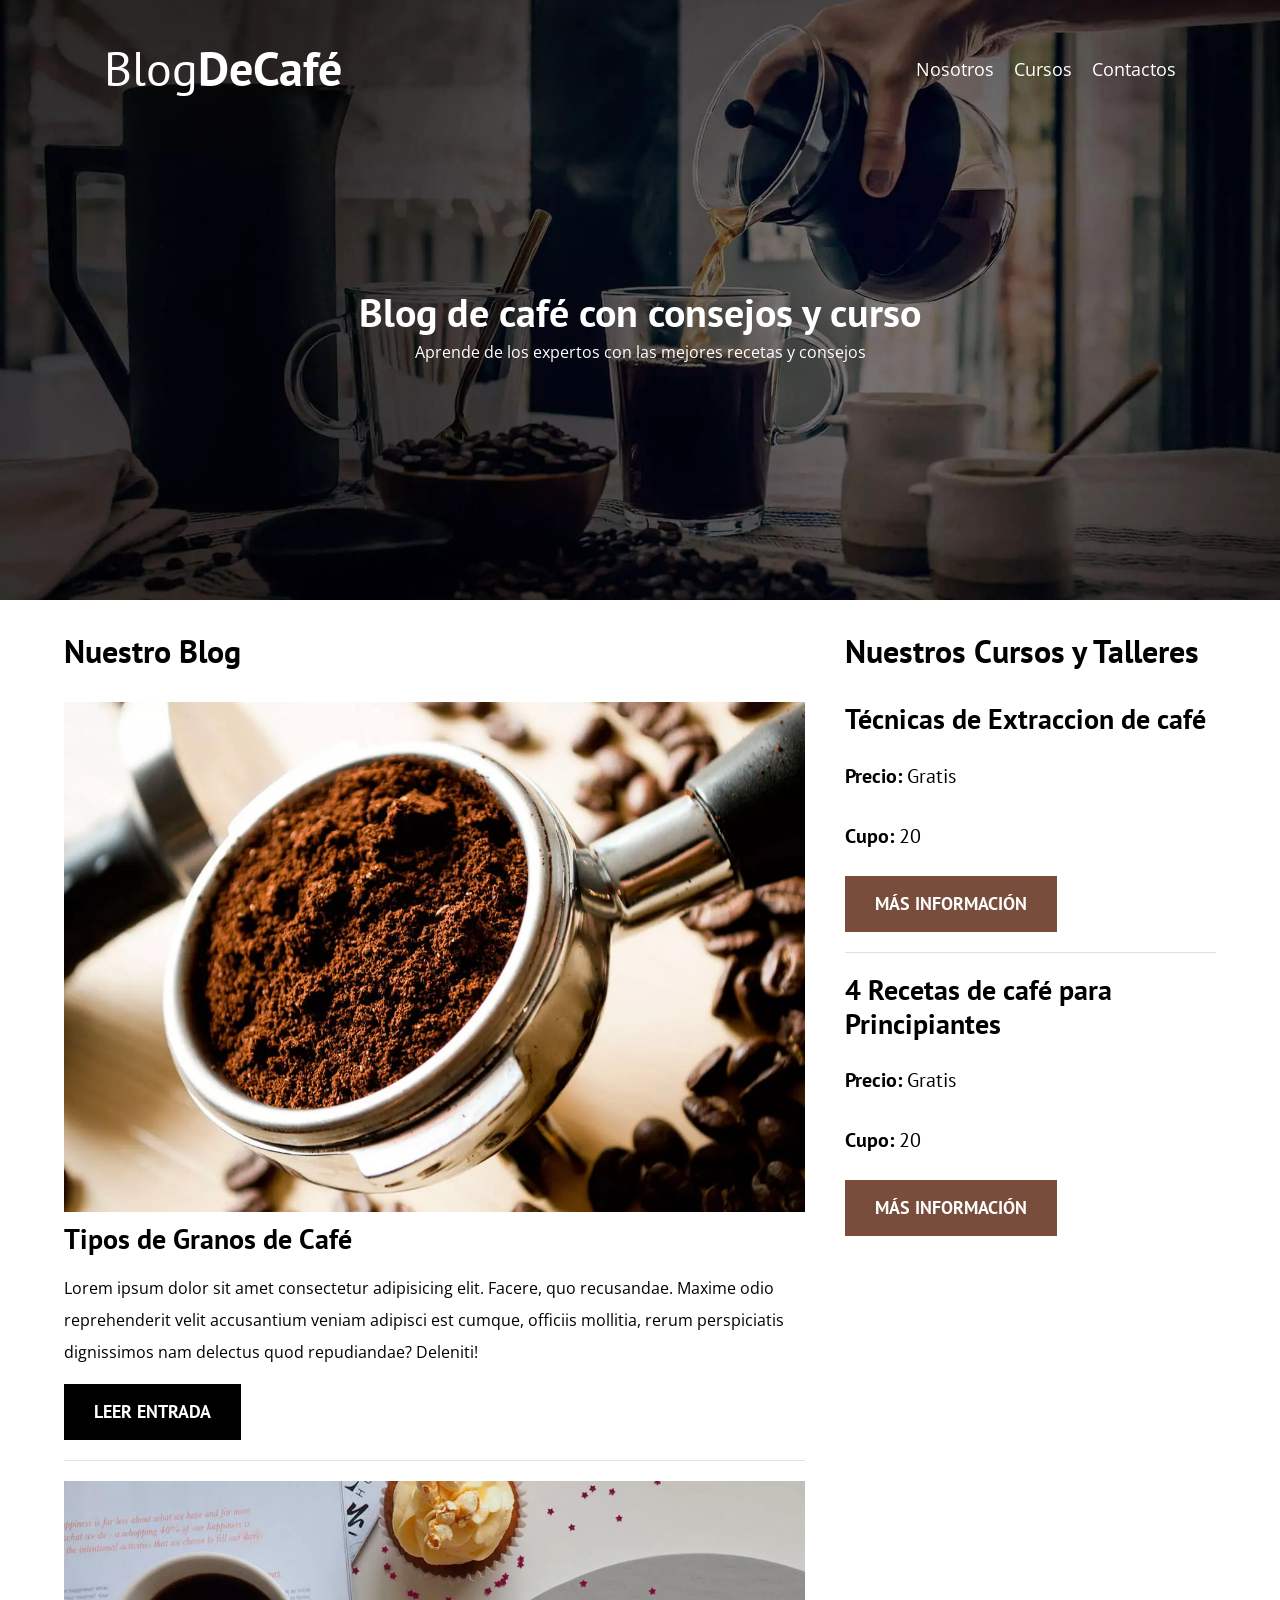
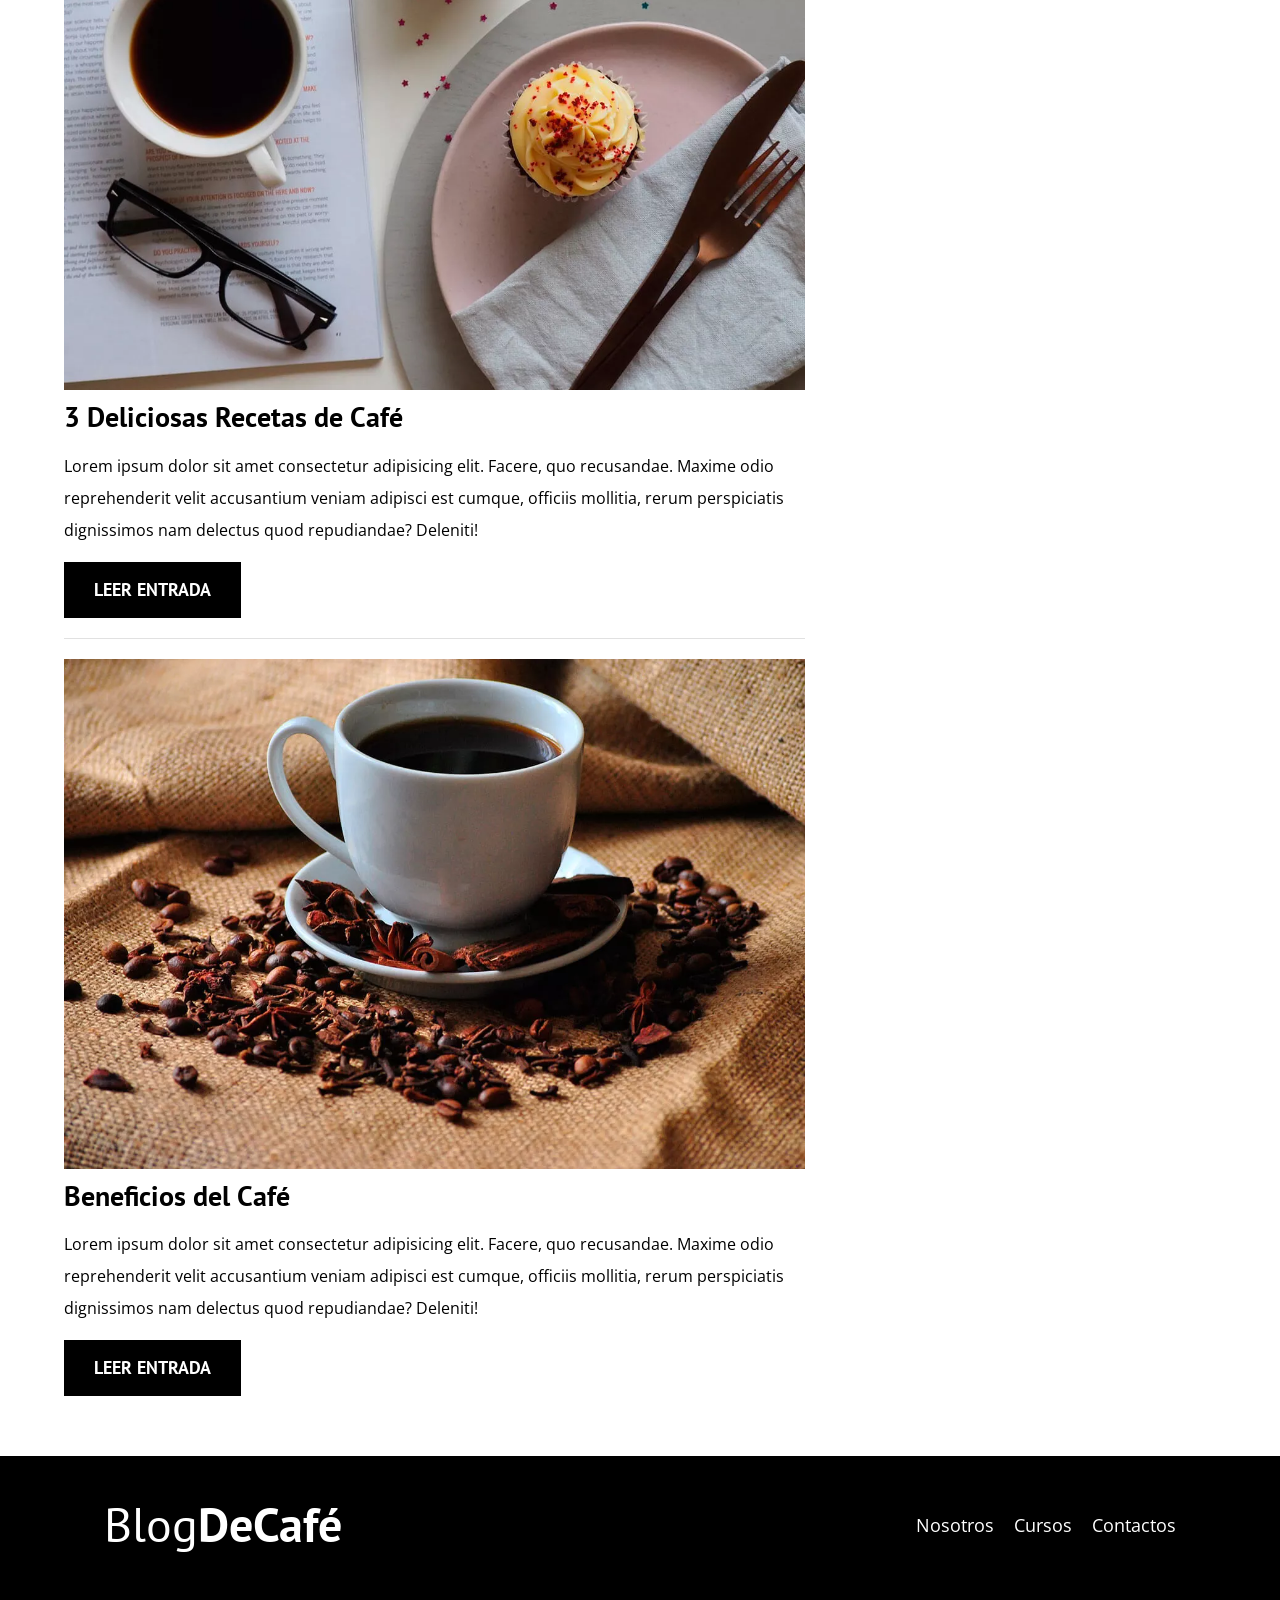
<file: index.html>
<!DOCTYPE html>
<html lang="en">
<head>
    <meta charset="UTF-8">
    <meta name="viewport" content="width=device-width, initial-scale=1.0">
    <title>BlogdeCafe</title>
    <meta name="decription" content="pagina web de blog de cafe">
    
    <!--prefetch-->
    <link rel="prefetch" href="nosotros.html" as="document">

    <!--Preload-->
    <link rel="preload" href="css/normalize.css" as="styles">
    <link rel="stylesheet" href="css/normalize.css">
    <link rel="preconnect" href="https://fonts.googleapis.com">
    <link rel="preconnect" href="https://fonts.gstatic.com" crossorigin>
    <link href="https://fonts.googleapis.com/css2?family=Open+Sans&family=PT+Sans:wght@400;700&display=swap" rel="stylesheet">
    <link rel="preload" href="https://fonts.googleapis.com/css2?family=Open+Sans&family=PT+Sans:wght@400;700&display=swap" crossorigin="crossorigin" as="font">
    <link rel="preload" href="css/style.css" as="style">
    <link rel="stylesheet" href="css/style.css">
</head>
<body>

    <header class="header">
        <div class="contenedor">
            <div class="barra">
                <a class="logo" href="index.html">
                    <h1 class="logo__nombre no-margin centrar-texto">Blog<span class="logo__bold">DeCafé</span></h1>
                </a>

                <nav class="navegacion">
                    <a href="nosotros.html" class="navegacion__enlace">Nosotros</a>
                    <a href="cursos.html" class="navegacion__enlace">Cursos</a>
                    <a href="contactos.html" class="navegacion__enlace">Contactos</a>
                </nav>
            </div>
        </div>

        <div class="header__texto">
            <h2 class="no-margin">Blog de café con consejos y curso</h2>
            <p class="no-margin">Aprende de los expertos con las mejores recetas y consejos</p>
        </div>
    </header>

    <div class="contenedor contenido-principal">
        <main class="blog">
            <h3>Nuestro Blog</h3>

            <article class="entrada">
                <div class="entrada__imagen">
                    <picture>
                        <source loading="lazy" srcset="img/blog1.webp" type="image/webp">
                        <img loading="lazy" src="img/blog1.jpg" alt="imagen blog">
                    </picture>
                </div>

                <div class="entrada__contenido">
                    <h4 class="no-margin">Tipos de Granos de Café</h4>
                    <p>Lorem ipsum dolor sit amet consectetur adipisicing elit. Facere, quo recusandae. Maxime odio reprehenderit velit accusantium veniam adipisci est cumque, officiis mollitia, rerum perspiciatis dignissimos nam delectus quod repudiandae? Deleniti!</p>
                    <a href="entrada.html" class="boton boton--primario">Leer Entrada</a>
                </div>
            </article>

            <article class="entrada">
                <div class="entrada__imagen">
                    <picture>
                        <source loading="lazy" srcset="img/blog2.webp" type="image/webp">
                        <img loading="lazy" src="img/blog2.jpg" alt="imagen blog">
                    </picture>
                </div>

                <div class="entrada__contenido">
                    <h4 class="no-margin">3 Deliciosas Recetas de Café</h4>
                    <p>Lorem ipsum dolor sit amet consectetur adipisicing elit. Facere, quo recusandae. Maxime odio reprehenderit velit accusantium veniam adipisci est cumque, officiis mollitia, rerum perspiciatis dignissimos nam delectus quod repudiandae? Deleniti!</p>
                    <a href="entrada.html" class="boton boton--primario">Leer Entrada</a>
                </div>
            </article>

            <article class="entrada">
                <div class="entrada__imagen">
                    <picture>
                        <source loading="lazy" srcset="img/blog3.webp" type="image/webp">
                        <img loading="lazy" src="img/blog3.jpg" alt="imagen blog">
                    </picture>
                </div>

                <div class="entrada__contenido">
                    <h4 class="no-margin">Beneficios del Café</h4>
                    <p>Lorem ipsum dolor sit amet consectetur adipisicing elit. Facere, quo recusandae. Maxime odio reprehenderit velit accusantium veniam adipisci est cumque, officiis mollitia, rerum perspiciatis dignissimos nam delectus quod repudiandae? Deleniti!</p>
                    <a href="entrada.html" class="boton boton--primario">Leer Entrada</a>
                </div>
            </article>
        </main>
        <aside class="sidebar">
            <h3>Nuestros Cursos y Talleres</h3>

            <ul class="cursos no-padding">
                <li class="widget-curso">
                    <h4 class="no-margin">Técnicas de Extraccion de café</h4>
                    <p class="widget-curso__label">Precio:<span class="widget-curso__info"> Gratis</span></p>
                    <p class="widget-curso__label">Cupo:<span class="widget-curso__info"> 20</span></p>
                    <a href="entrada.html" class="boton boton--secundario">Más Información</a>
                </li>

                <li class="widget-curso">
                    <h4 class="no-margin">4 Recetas de café para Principiantes</h4>
                    <p class="widget-curso__label">Precio:<span class="widget-curso__info"> Gratis</span></p>
                    <p class="widget-curso__label">Cupo:<span class="widget-curso__info"> 20</span></p>
                    <a href="entrada.html" class="boton boton--secundario">Más Información</a>
                </li>
            </ul>
        </aside>
    </div>

    <footer class="footer">
        <div class="contenedor">
            <div class="barra">
                <a class="logo" href="index.html">
                    <h1 class="logo__nombre no-margin centrar-texto">Blog<span class="logo__bold">DeCafé</span></h1>
                </a>

                <nav class="navegacion">
                    <a href="nosotros.html" class="navegacion__enlace">Nosotros</a>
                    <a href="cursos.html" class="navegacion__enlace">Cursos</a>
                    <a href="contactos.html" class="navegacion__enlace">Contactos</a>
                </nav>
            </div>
        </div>
    </footer>
    
    <script src="js/modenizr.js" ></script>
</body>
</html>
</file>
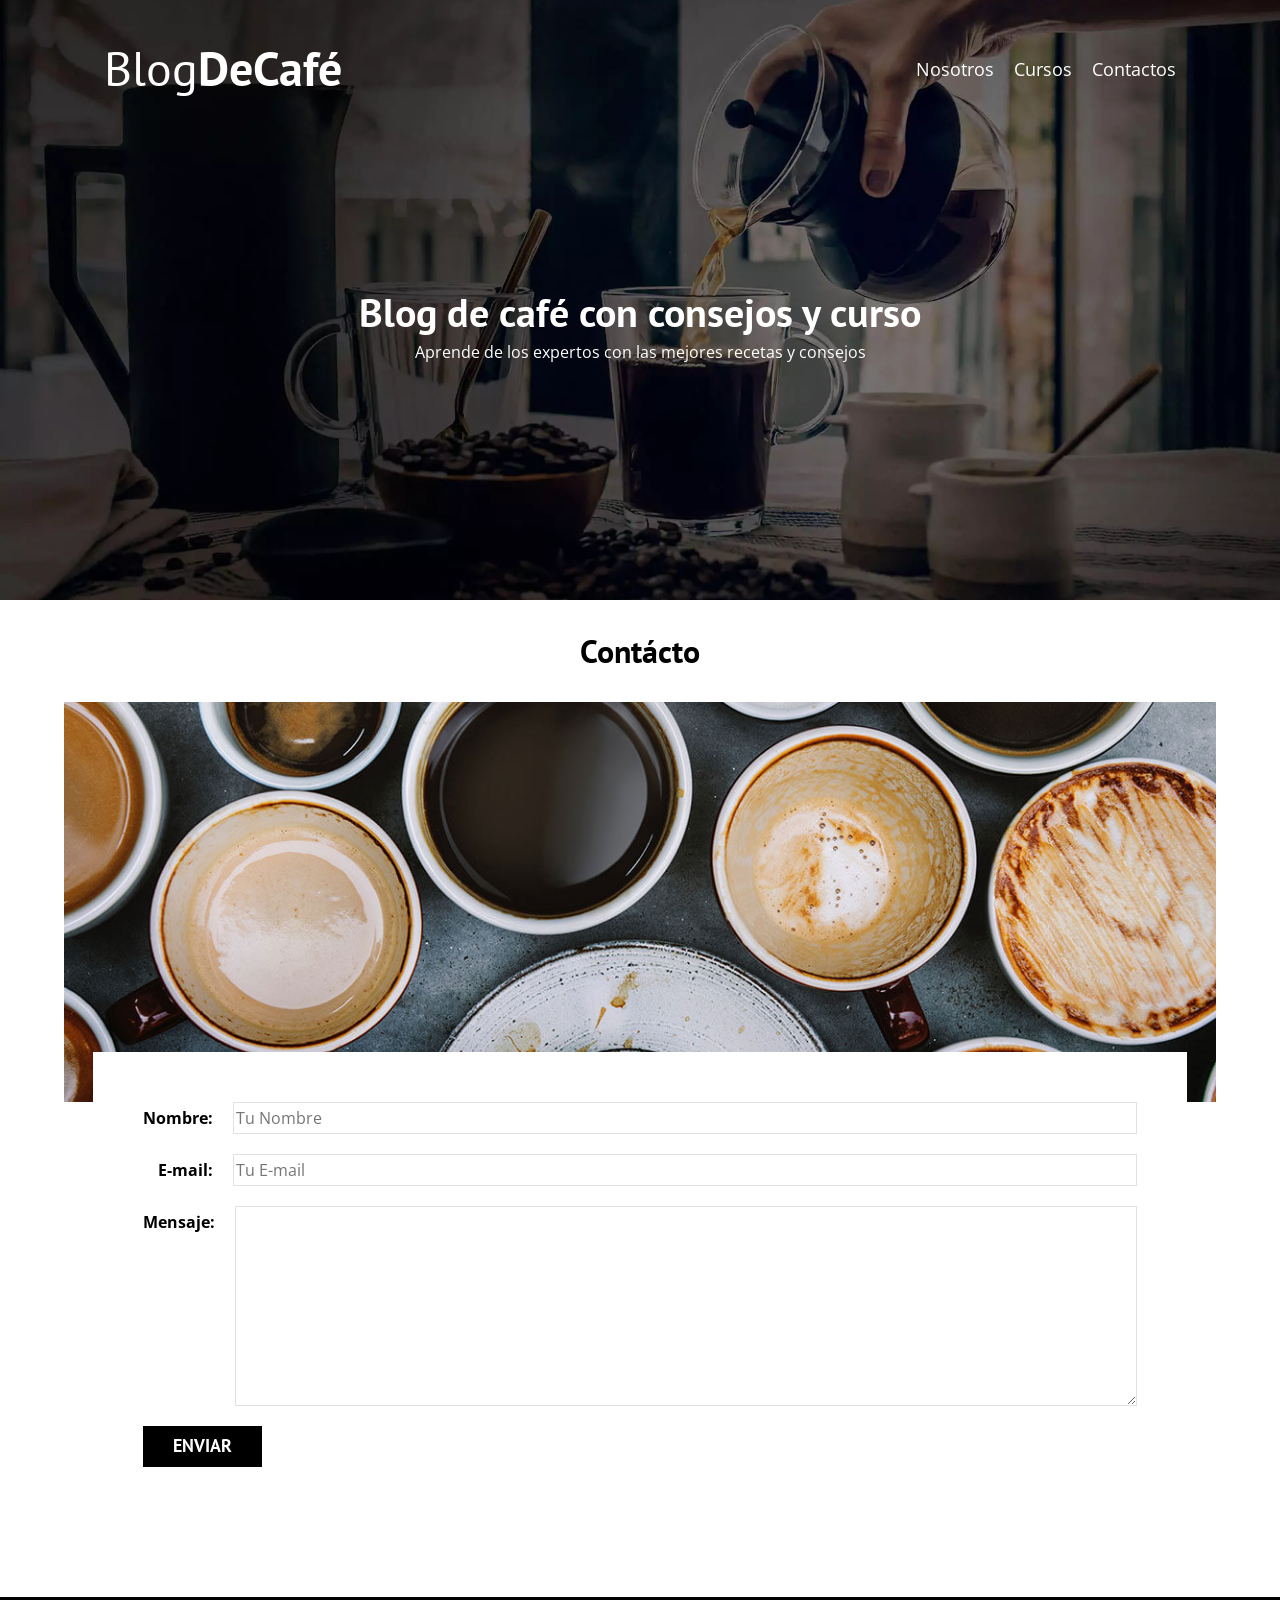
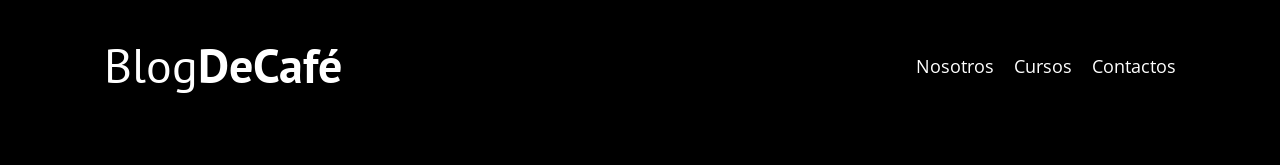
<file: contactos.html>
<!DOCTYPE html>
<html lang="en">
<head>
    <meta charset="UTF-8">
    <meta name="viewport" content="width=device-width, initial-scale=1.0">
    <title>Contacto</title>
    <link rel="preload" href="css/normalize.css" as="styles">
    <link rel="stylesheet" href="css/normalize.css">
    <link rel="preconnect" href="https://fonts.googleapis.com">
    <link rel="preconnect" href="https://fonts.gstatic.com" crossorigin>
    <link href="https://fonts.googleapis.com/css2?family=Open+Sans&family=PT+Sans:wght@400;700&display=swap" rel="stylesheet">
    <link rel="preload" href="css/style.css" as="style">
    <link rel="stylesheet" href="css/style.css">
</head>
<body>

    <header class="header">
        <div class="contenedor">
            <div class="barra">
                <a class="logo" href="index.html">
                    <h1 class="logo__nombre no-margin centrar-texto">Blog<span class="logo__bold">DeCafé</span></h1>
                </a>

                <nav class="navegacion">
                    <a href="nosotros.html" class="navegacion__enlace">Nosotros</a>
                    <a href="cursos.html" class="navegacion__enlace">Cursos</a>
                    <a href="contactos.html" class="navegacion__enlace">Contactos</a>
                </nav>
            </div>
        </div>

        <div class="header__texto">
            <h2 class="no-margin">Blog de café con consejos y curso</h2>
            <p class="no-margin">Aprende de los expertos con las mejores recetas y consejos</p>
        </div>
    </header>

    <main class="contenedor">
        <h3 class="centrar-texto">Contácto</h3>

        <div class="contacto-bg"></div>

        <form class="formulario">
            <div class="campo">
                <label class="campo__label" for="nombre">Nombre:</label>
                <input 
                    class="campo__field"
                    type="text" 
                    placeholder="Tu Nombre" 
                    id="nombre"
                >
            </div>
            <div class="campo">
                <label class="campo__label" for="email">E-mail:</label>
                <input
                    class="campo__field" 
                    type="email" 
                    placeholder="Tu E-mail" 
                    id="email"
                >
            </div>
            <div class="campo">
                <label class="campo__label" for="mensaje">Mensaje:</label>
                <textarea class="campo__field campo__field--textarea"  id="mensaje"></textarea>
            </div>
                <input type="submit" value="Enviar" class="boton boton--primario">
            <div class="campo">

            </div>
        </form>


    </main>

    <footer class="footer">
        <div class="contenedor">
            <div class="barra">
                <a class="logo" href="index.html">
                    <h1 class="logo__nombre no-margin centrar-texto">Blog<span class="logo__bold">DeCafé</span></h1>
                </a>

                <nav class="navegacion">
                    <a href="nosotros.html" class="navegacion__enlace">Nosotros</a>
                    <a href="cursos.html" class="navegacion__enlace">Cursos</a>
                    <a href="contactos.html" class="navegacion__enlace">Contactos</a>
                </nav>
            </div>
        </div>
    </footer>

    <script src="js/modenizr.js" ></script>
</body>
</html>
</file>
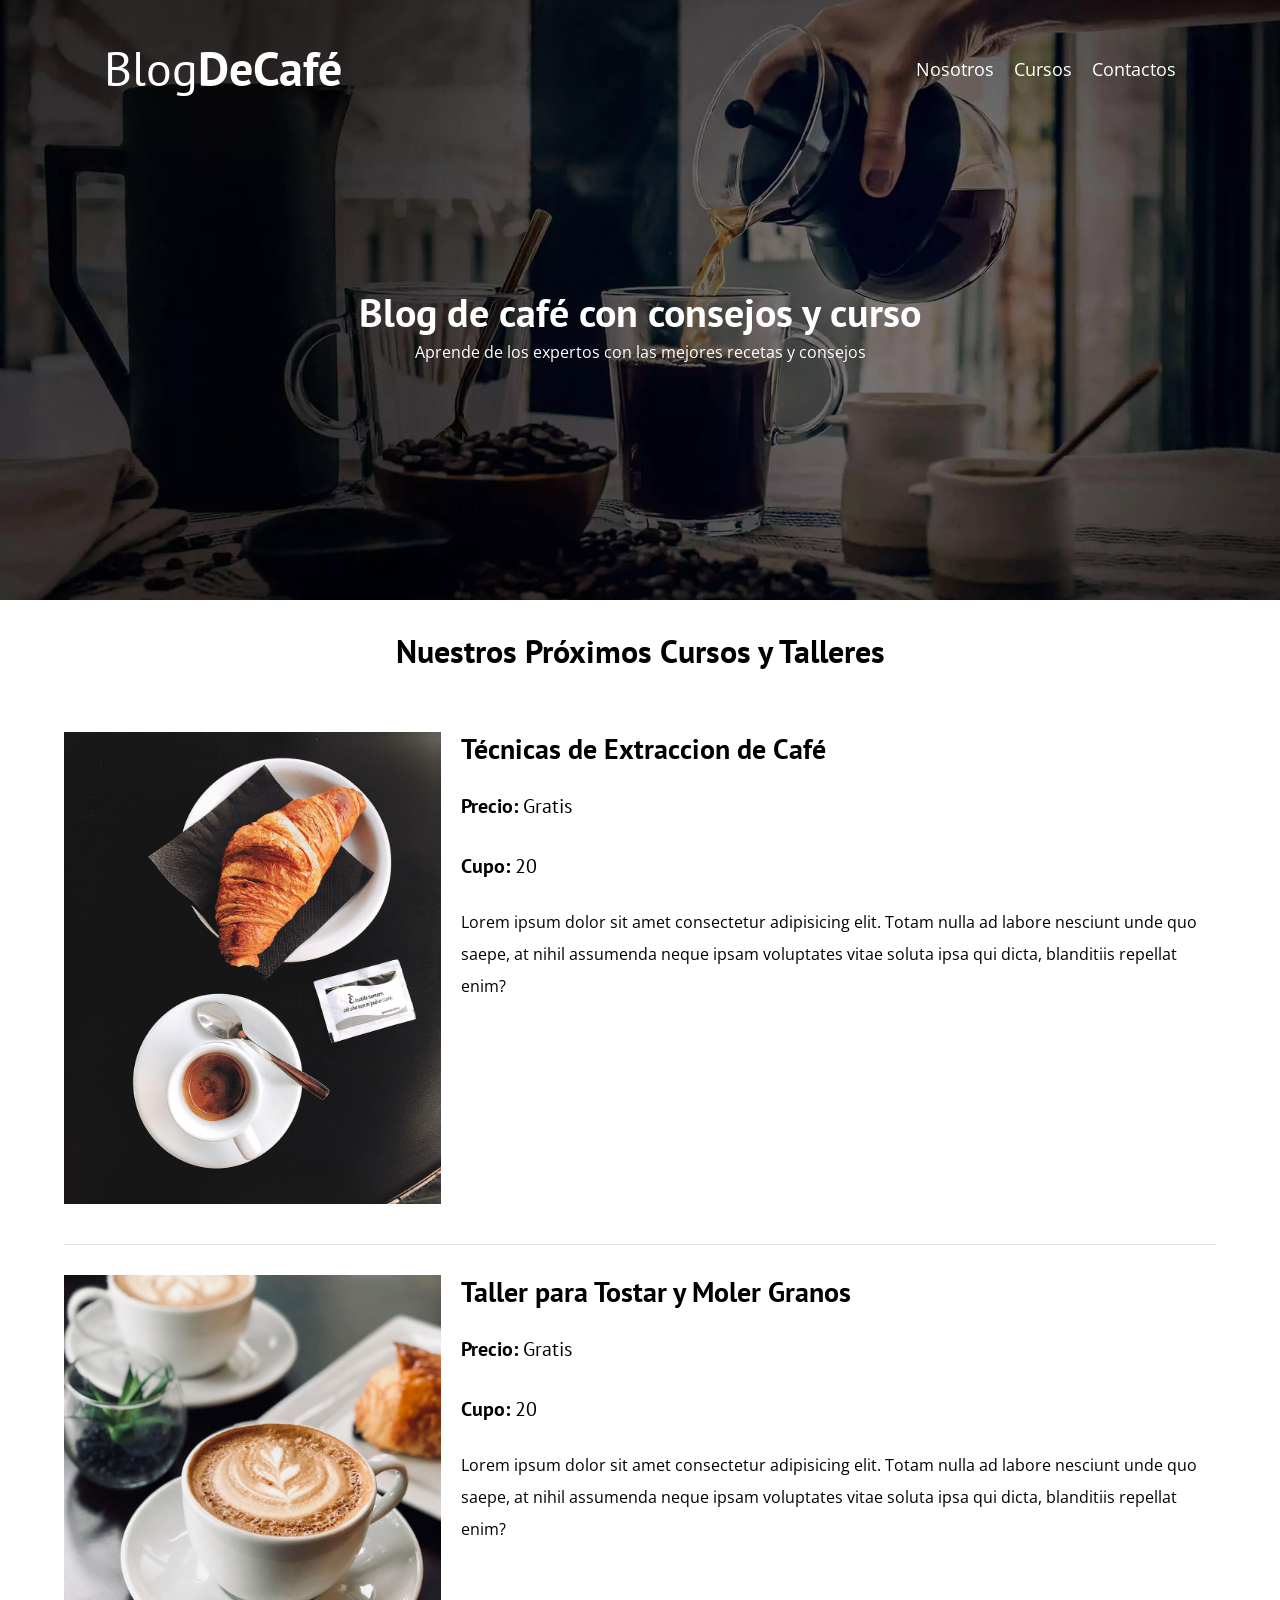
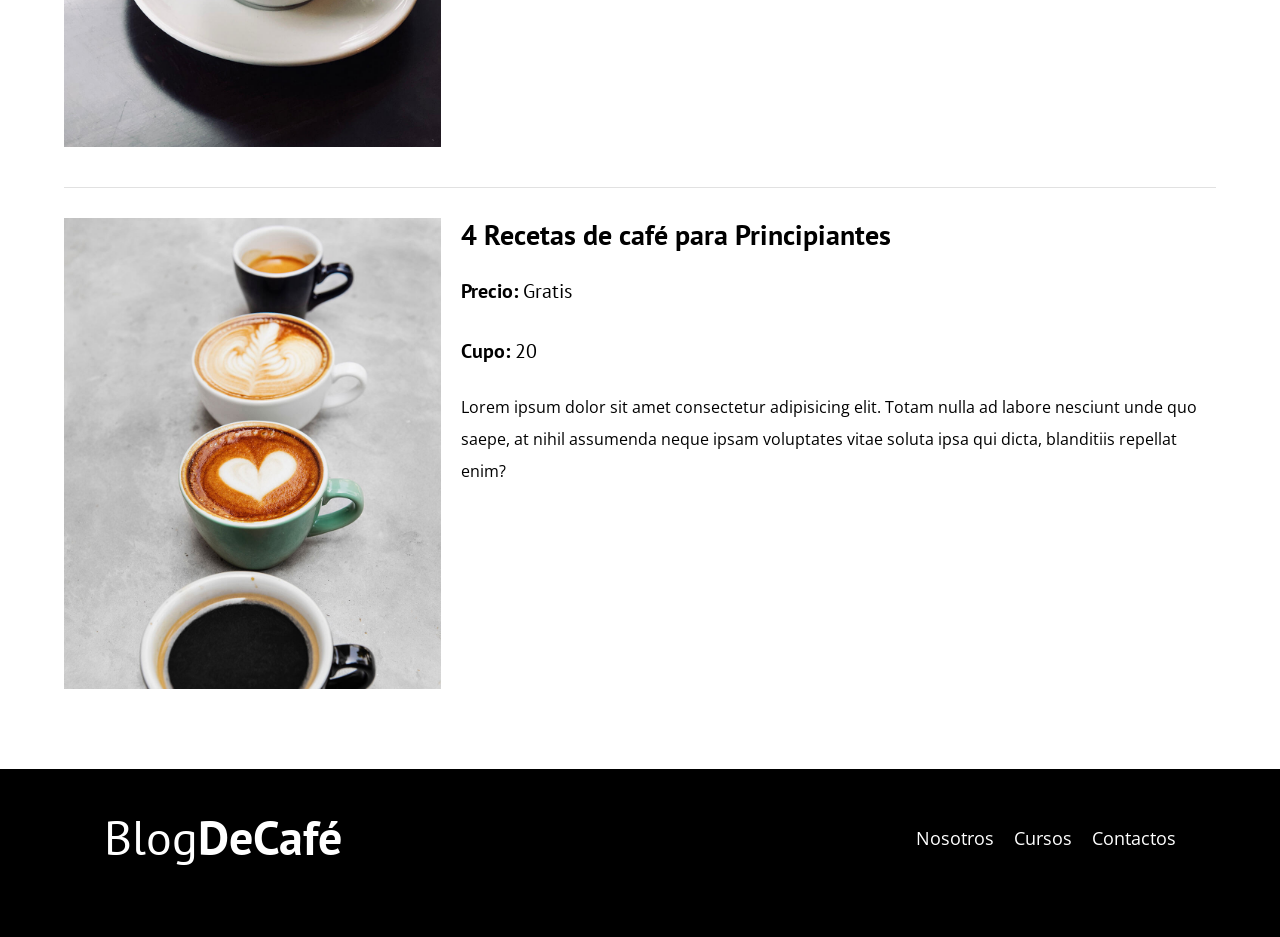
<file: cursos.html>
<!DOCTYPE html>
<html lang="en">
<head>
    <meta charset="UTF-8">
    <meta name="viewport" content="width=device-width, initial-scale=1.0">
    <title>Cursos</title>
    <link rel="preload" href="css/normalize.css" as="styles">
    <link rel="stylesheet" href="css/normalize.css">
    <link rel="preconnect" href="https://fonts.googleapis.com">
    <link rel="preconnect" href="https://fonts.gstatic.com" crossorigin>
    <link href="https://fonts.googleapis.com/css2?family=Open+Sans&family=PT+Sans:wght@400;700&display=swap" rel="stylesheet">
    <link rel="preload" href="css/style.css" as="style">
    <link rel="stylesheet" href="css/style.css">
</head>
<body>

    <header class="header">
        <div class="contenedor">
            <div class="barra">
                <a class="logo" href="index.html">
                    <h1 class="logo__nombre no-margin centrar-texto">Blog<span class="logo__bold">DeCafé</span></h1>
                </a>

                <nav class="navegacion">
                    <a href="nosotros.html" class="navegacion__enlace">Nosotros</a>
                    <a href="cursos.html" class="navegacion__enlace">Cursos</a>
                    <a href="contactos.html" class="navegacion__enlace">Contactos</a>
                </nav>
            </div>
        </div>

        <div class="header__texto">
            <h2 class="no-margin">Blog de café con consejos y curso</h2>
            <p class="no-margin">Aprende de los expertos con las mejores recetas y consejos</p>
        </div>
    </header>

    <main class="contenedor">
        <h3 class="centrar-texto">Nuestros Próximos Cursos y Talleres</h3>

        <div class="curso">
            <div class="curso__imagen">
                <img src="img/curso1.jpg" alt="imagen del curso">
            </div>

          <div class="curso__informacion">
                <h4 class="no-margin">Técnicas de Extraccion de Café</h4>
                <p class="curso__label">Precio:<span class="curso__info"> Gratis</span></p>
                <p class="curso__label">Cupo:<span class="curso__info"> 20</span></p>
                <p class="curso__descripcion">Lorem ipsum dolor sit amet consectetur adipisicing elit. Totam nulla ad labore nesciunt unde quo saepe, at nihil assumenda neque ipsam voluptates vitae soluta ipsa qui dicta, blanditiis repellat enim?</p>
          </div> <!--.curso__informacion-->
        </div> <!--.curso-->
        
        <div class="curso">
            <div class="curso__imagen">
                <img src="img/curso2.jpg" alt="imagen del curso">
            </div>

          <div class="curso__informacion">
                <h4 class="no-margin">Taller para Tostar y Moler Granos</h4>
                <p class="curso__label">Precio:<span class="curso__info"> Gratis</span></p>
                <p class="curso__label">Cupo:<span class="curso__info"> 20</span></p>
                <p class="curso__descripcion">Lorem ipsum dolor sit amet consectetur adipisicing elit. Totam nulla ad labore nesciunt unde quo saepe, at nihil assumenda neque ipsam voluptates vitae soluta ipsa qui dicta, blanditiis repellat enim?</p>
          </div> <!--.curso__informacion-->
        </div> <!--.curso-->

        <div class="curso">
            <div class="curso__imagen">
                <img src="img/curso3.jpg" alt="imagen del curso">
            </div>

          <div class="curso__informacion">
                <h4 class="no-margin">4 Recetas de café para Principiantes</h4>
                <p class="curso__label">Precio:<span class="curso__info"> Gratis</span></p>
                <p class="curso__label">Cupo:<span class="curso__info"> 20</span></p>
                <p class="curso__descripcion">Lorem ipsum dolor sit amet consectetur adipisicing elit. Totam nulla ad labore nesciunt unde quo saepe, at nihil assumenda neque ipsam voluptates vitae soluta ipsa qui dicta, blanditiis repellat enim?</p>
          </div> <!--.curso__informacion-->
        </div> <!--.curso-->
    </main>

    <footer class="footer">
        <div class="contenedor">
            <div class="barra">
                <a class="logo" href="index.html">
                    <h1 class="logo__nombre no-margin centrar-texto">Blog<span class="logo__bold">DeCafé</span></h1>
                </a>

                <nav class="navegacion">
                    <a href="nosotros.html" class="navegacion__enlace">Nosotros</a>
                    <a href="cursos.html" class="navegacion__enlace">Cursos</a>
                    <a href="contactos.html" class="navegacion__enlace">Contactos</a>
                </nav>
            </div>
        </div>
    </footer>

    <script src="js/modenizr.js" ></script>
</body>
</html>
</file>
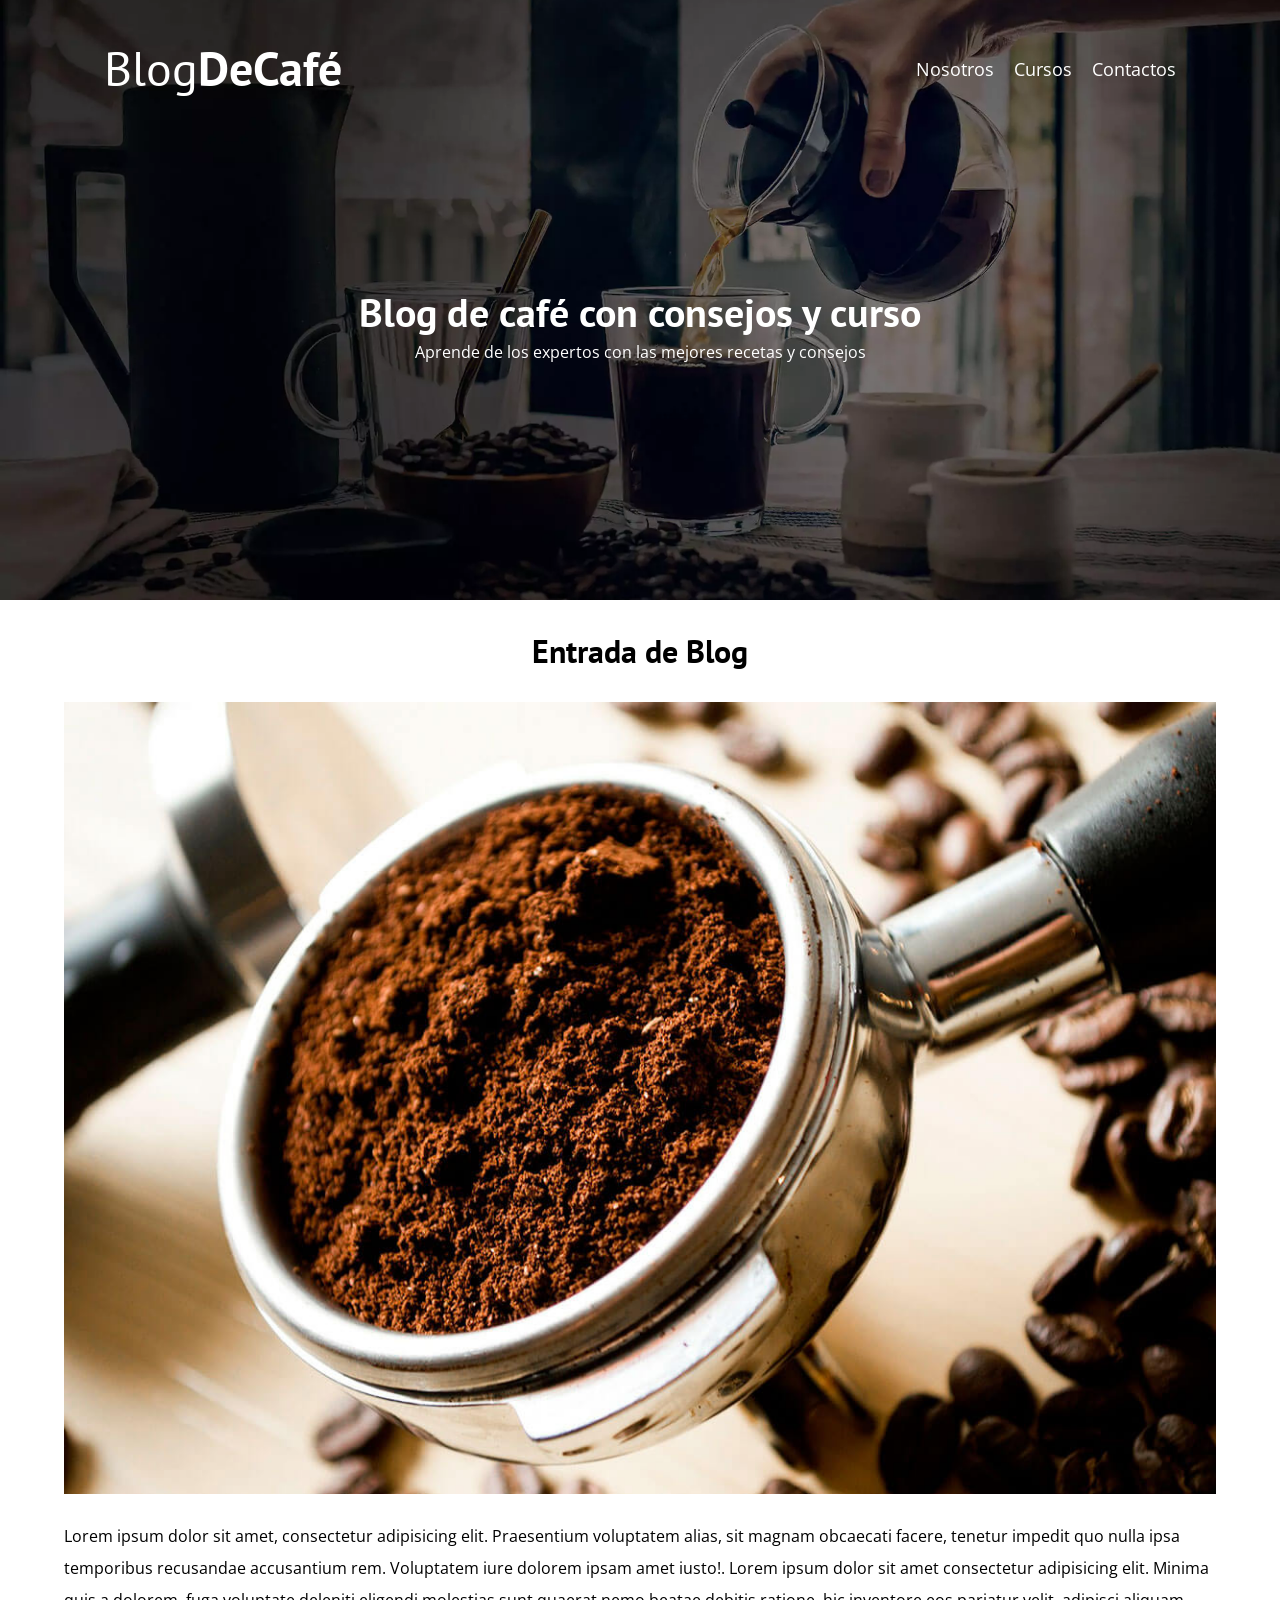
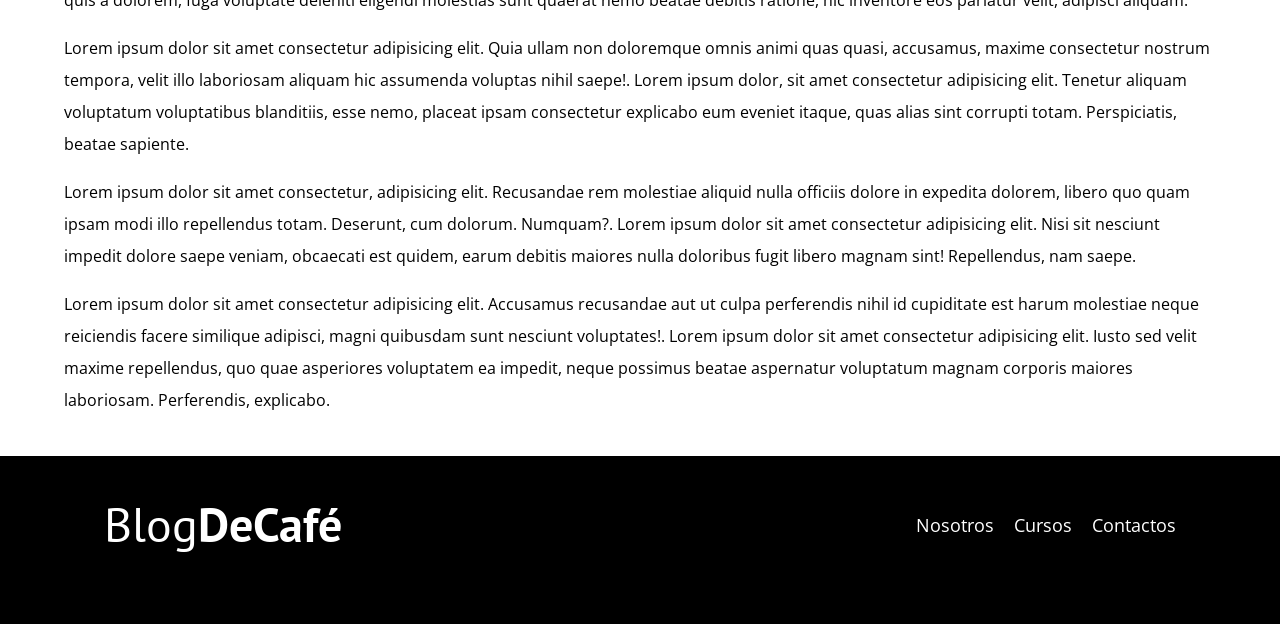
<file: entrada.html>
<!DOCTYPE html>
<html lang="en">
<head>
    <meta charset="UTF-8">
    <meta name="viewport" content="width=device-width, initial-scale=1.0">
    <title>Nosotros</title>
    <link rel="preload" href="css/normalize.css" as="styles">
    <link rel="stylesheet" href="css/normalize.css">
    <link rel="preconnect" href="https://fonts.googleapis.com">
    <link rel="preconnect" href="https://fonts.gstatic.com" crossorigin>
    <link href="https://fonts.googleapis.com/css2?family=Open+Sans&family=PT+Sans:wght@400;700&display=swap" rel="stylesheet">
    <link rel="preload" href="css/style.css" as="style">
    <link rel="stylesheet" href="css/style.css">
</head>
<body>

    <header class="header">
        <div class="contenedor">
            <div class="barra">
                <a class="logo" href="index.html">
                    <h1 class="logo__nombre no-margin centrar-texto">Blog<span class="logo__bold">DeCafé</span></h1>
                </a>

                <nav class="navegacion">
                    <a href="nosotros.html" class="navegacion__enlace">Nosotros</a>
                    <a href="cursos.html" class="navegacion__enlace">Cursos</a>
                    <a href="contactos.html" class="navegacion__enlace">Contactos</a>
                </nav>
            </div>
        </div>

        <div class="header__texto">
            <h2 class="no-margin">Blog de café con consejos y curso</h2>
            <p class="no-margin">Aprende de los expertos con las mejores recetas y consejos</p>
        </div>
    </header>

    <main class="contenedor">
        <h3 class="centrar-texto">Entrada de Blog</h3>

        <div class="blog">
            <div class="blog">
                <img src="img/blog1.jpg" alt="imagen blog">
            </div>

            <div class="blog__texto">
                <p>Lorem ipsum dolor sit amet, consectetur adipisicing elit. Praesentium voluptatem alias, sit magnam obcaecati facere, tenetur impedit quo nulla ipsa temporibus recusandae accusantium rem. Voluptatem iure dolorem ipsam amet iusto!. Lorem ipsum dolor sit amet consectetur adipisicing elit. Minima quis a dolorem, fuga voluptate deleniti eligendi molestias sunt quaerat nemo beatae debitis ratione, hic inventore eos pariatur velit, adipisci aliquam.</p>

                <p>Lorem ipsum dolor sit amet consectetur adipisicing elit. Quia ullam non doloremque omnis animi quas quasi, accusamus, maxime consectetur nostrum tempora, velit illo laboriosam aliquam hic assumenda voluptas nihil saepe!. Lorem ipsum dolor, sit amet consectetur adipisicing elit. Tenetur aliquam voluptatum voluptatibus blanditiis, esse nemo, placeat ipsam consectetur explicabo eum eveniet itaque, quas alias sint corrupti totam. Perspiciatis, beatae sapiente.</p>

                <p>Lorem ipsum dolor sit amet consectetur, adipisicing elit. Recusandae rem molestiae aliquid nulla officiis dolore in expedita dolorem, libero quo quam ipsam modi illo repellendus totam. Deserunt, cum dolorum. Numquam?. Lorem ipsum dolor sit amet consectetur adipisicing elit. Nisi sit nesciunt impedit dolore saepe veniam, obcaecati est quidem, earum debitis maiores nulla doloribus fugit libero magnam sint! Repellendus, nam saepe.</p>

                <p>Lorem ipsum dolor sit amet consectetur adipisicing elit. Accusamus recusandae aut ut culpa perferendis nihil id cupiditate est harum molestiae neque reiciendis facere similique adipisci, magni quibusdam sunt nesciunt voluptates!. Lorem ipsum dolor sit amet consectetur adipisicing elit. Iusto sed velit maxime repellendus, quo quae asperiores voluptatem ea impedit, neque possimus beatae aspernatur voluptatum magnam corporis maiores laboriosam. Perferendis, explicabo.</p>
            </div>
            
        </div>
    </main>

    <footer class="footer">
        <div class="contenedor">
            <div class="barra">
                <a class="logo" href="index.html">
                    <h1 class="logo__nombre no-margin centrar-texto">Blog<span class="logo__bold">DeCafé</span></h1>
                </a>

                <nav class="navegacion">
                    <a href="nosotros.html" class="navegacion__enlace">Nosotros</a>
                    <a href="cursos.html" class="navegacion__enlace">Cursos</a>
                    <a href="contactos.html" class="navegacion__enlace">Contactos</a>
                </nav>
            </div>
        </div>
    </footer>

    <script src="js/modenizr.js" ></script>
</body>
</html>
</file>
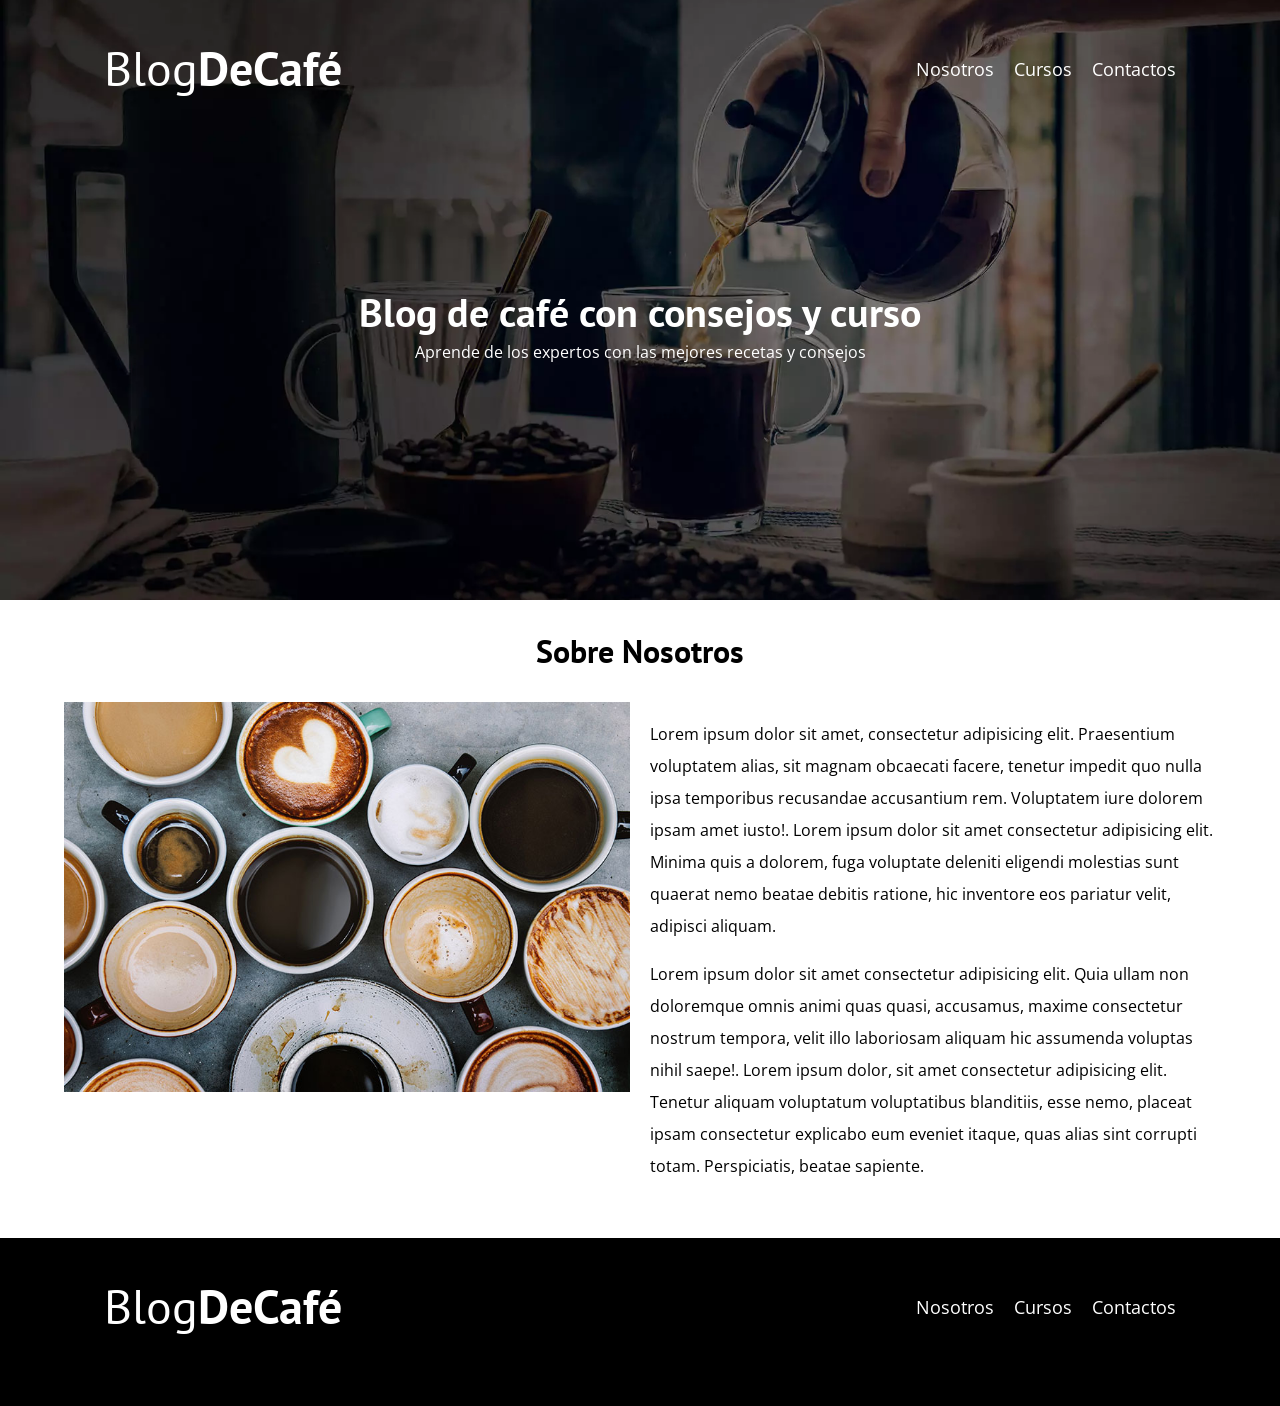
<file: nosotros.html>
<!DOCTYPE html>
<html lang="en">
<head>
    <meta charset="UTF-8">
    <meta name="viewport" content="width=device-width, initial-scale=1.0">
    <title>Nosotros</title>
    <link rel="preload" href="css/normalize.css" as="styles">
    <link rel="stylesheet" href="css/normalize.css">
    <link rel="preconnect" href="https://fonts.googleapis.com">
    <link rel="preconnect" href="https://fonts.gstatic.com" crossorigin>
    <link href="https://fonts.googleapis.com/css2?family=Open+Sans&family=PT+Sans:wght@400;700&display=swap" rel="stylesheet">
    <link rel="preload" href="css/style.css" as="style">
    <link rel="stylesheet" href="css/style.css">
</head>
<body>

    <header class="header">
        <div class="contenedor">
            <div class="barra">
                <a class="logo" href="index.html">
                    <h1 class="logo__nombre no-margin centrar-texto">Blog<span class="logo__bold">DeCafé</span></h1>
                </a>

                <nav class="navegacion">
                    <a href="nosotros.html" class="navegacion__enlace">Nosotros</a>
                    <a href="cursos.html" class="navegacion__enlace">Cursos</a>
                    <a href="contactos.html" class="navegacion__enlace">Contactos</a>
                </nav>
            </div>
        </div>

        <div class="header__texto">
            <h2 class="no-margin">Blog de café con consejos y curso</h2>
            <p class="no-margin">Aprende de los expertos con las mejores recetas y consejos</p>
        </div>
    </header>

    <main class="contenedor">
        <h3 class="centrar-texto">Sobre Nosotros</h3>

        <div class="sobre-nosotros">
            <div class="sobre-nosotros__imagen">
                <img src="img/nosotros.jpg" alt="imagen nosotros">
            </div>

            <div class="sobre-nosotros__texto">
                <p>Lorem ipsum dolor sit amet, consectetur adipisicing elit. Praesentium voluptatem alias, sit magnam obcaecati facere, tenetur impedit quo nulla ipsa temporibus recusandae accusantium rem. Voluptatem iure dolorem ipsam amet iusto!. Lorem ipsum dolor sit amet consectetur adipisicing elit. Minima quis a dolorem, fuga voluptate deleniti eligendi molestias sunt quaerat nemo beatae debitis ratione, hic inventore eos pariatur velit, adipisci aliquam.</p>

                <p>Lorem ipsum dolor sit amet consectetur adipisicing elit. Quia ullam non doloremque omnis animi quas quasi, accusamus, maxime consectetur nostrum tempora, velit illo laboriosam aliquam hic assumenda voluptas nihil saepe!. Lorem ipsum dolor, sit amet consectetur adipisicing elit. Tenetur aliquam voluptatum voluptatibus blanditiis, esse nemo, placeat ipsam consectetur explicabo eum eveniet itaque, quas alias sint corrupti totam. Perspiciatis, beatae sapiente.</p>
            </div>
            
        </div>
    </main>

    <footer class="footer">
        <div class="contenedor">
            <div class="barra">
                <a class="logo" href="index.html">
                    <h1 class="logo__nombre no-margin centrar-texto">Blog<span class="logo__bold">DeCafé</span></h1>
                </a>

                <nav class="navegacion">
                    <a href="nosotros.html" class="navegacion__enlace">Nosotros</a>
                    <a href="cursos.html" class="navegacion__enlace">Cursos</a>
                    <a href="contactos.html" class="navegacion__enlace">Contactos</a>
                </nav>
            </div>
        </div>
    </footer>

    <script src="js/modenizr.js" ></script>
</body>
</html>
</file>
<file: css/style.css>
:root {
    --fuenteHeading: 'PT Sans', sans-serif;
    --fuenteParrafos: 'Open Sans', sans-serif;

    --primario: #784D3C;
    --gris: #e1e1e1;
    --blanco: #ffffff;
    --negro: #000000;
}

html {
    box-sizing: border-box;
    font-size: 62.5%;  /* 1 rem = 10px */
}

*,*:before, *:after {
    box-sizing: inherit;
} 

body {
    font-family: var(--fuenteParrafos);
    font-size: 1.6rem;
    line-height: 2;
}

/**Globales**/
.contenedor {
    max-width: 120rem;
    width: 90%;
    margin: 0 auto;
}

a {
    text-decoration: none;
}

h1, h2, h3, h4 {
    font-family: var(--fuenteHeading);
    line-height: 1.2;
}
h1 {
    font-size: 4.8rem;
}

h2 {
    font-size: 4rem;
}
h3 {
    font-size: 3.2rem;
}
h4 {
    font-size: 2.8rem;
}
img {
    max-width: 100%;
}
/**utilidades**/ 
.no-margin {
    margin: 0;
}
.no-padding {
    padding: 0;
}

.centrar-texto {
    text-align: center;
}

/**header**/
.webp .header {
    background-image: url(../img/banner.webp);
}
.no-webp .header {
    background-image: url(../img/banner.jpg);
}
.header {
    height: 60rem;
    background-size: cover; /*toma todo el espacio disponible*/
    background-repeat: no-repeat; /* no se repita la imagen */
    background-position: center center;  /*mostrara el centro de la imagen*/
}

.header__texto {
    text-align: center;
    color: var(--blanco);
    margin-top: 5rem;
}

@media (min-width: 768px) {
    .header__texto {
        margin-top: 15rem;
    }
    
}

.barra {
   padding: 4rem;
}

@media (min-width: 768px) {
    .barra {
        display: flex;
        justify-content: space-between; /*alinear horizontalmente*/
        align-items: center; /*alinear verticalmente*/
    }
}

.logo {
    color: var(--blanco);
}

.logo__nombre {
    font-weight: 400;
}

.logo__bold {
    font-weight: 700;
}

/**navegacion**/
.navegacion__enlace {
    display: block;
    text-align: center;
    font-size: 1.8rem;
    color: var(--blanco);
}

@media (min-width: 768px) {
    .navegacion { 
        display: flex;
        gap: 2rem;
    }
}

/**contenido principal**/
@media (min-width: 768px) {
    .contenido-principal {
        display: grid;
        grid-template-columns: 2fr 1fr;
        column-gap: 4rem;
    }
}

.entrada {
    border-bottom: 1px solid var(--gris);
    margin-bottom: 2rem;
}

.entrada:last-of-type{  /*ultima entrada*/
    border: none;
    margin-bottom: 0;
}

.boton {
    display: block;
    font-family: var(--fuenteHeading);
    color: var(--blanco);
    text-align: center;
    padding: 1rem 3rem;
    font-size: 1.8rem;
    text-transform: uppercase;
    font-weight: 700;
    margin-bottom: 2rem;
    border: none;
}
@media (min-width: 768px) {
    .boton {
        display: inline-block;
    } 
}

.boton:hover {
    cursor: pointer;
}

.boton--primario {
    background-color: var(--negro);
}

.boton--secundario {
    background-color: var(--primario);
}

.cursos {
    list-style: none;
}

.widget-curso {
    border-bottom: 1px solid var(--gris);
    margin-bottom: 2rem;
}

.widget-curso:last-of-type {
    border: none;
    margin-bottom: 0;
}

.widget-curso__label, .curso__label {
        font-family: var(--fuenteHeading);
        font-weight: 700;
}

.widget-curso__info, .curso__info {
    font-weight: normal;
}

.widget-curso__label, .widget-curso__info, 
.curso__label, .curso__info {
    font-size: 2rem;
}

/**footer**/
.footer {
    background-color: var(--negro);
    padding-bottom: 3rem;
    margin-top: 4rem;
}

/**sobre nosostros**/

@media (min-width: 768px) {
   /* .sobre-nosotros {
        display: flex;
        gap: 2rem;
    }

    .sobre-nosotros__imagen, 
    .sobre-nosotros__texto {
        flex-basis: 50%;
    }  */ /*flexbox*/

    .sobre-nosotros {
        display: grid;
        grid-template-columns: repeat(2, 1fr);
        column-gap: 2rem;
    }
}

/**Curso**/
.curso {
    padding: 3rem 0;
    border-bottom: 1px solid var(--gris);
}

.curso:last-of-type {
    border: none;
}

@media (min-width:768px) {
    .curso {
        display: grid;
        grid-template-columns: 1fr 2fr;
        column-gap: 2rem;
    }
}

/**contacto**/
.contacto-bg {
    background-image: url(../img/contacto.jpg);
    height: 40rem;
    background-size: cover;
    background-repeat: no-repeat;
}

/**formulario**/
.formulario {
    background-color: var(--blanco);
    margin: -5rem auto 0 auto;
    width: 95%;
    padding: 5rem;
}

.campo {
    display: flex;
    margin-bottom: 2rem;
}

.campo__label {
    flex: 0 0 9rem;
    text-align: right;
    padding-right: 2rem;
    font-weight: 700;
}

.campo__field {
    flex: 1;
    border: 1px solid var(--gris);
}

.campo__field--textarea {
    height: 20rem;
}
</file>
